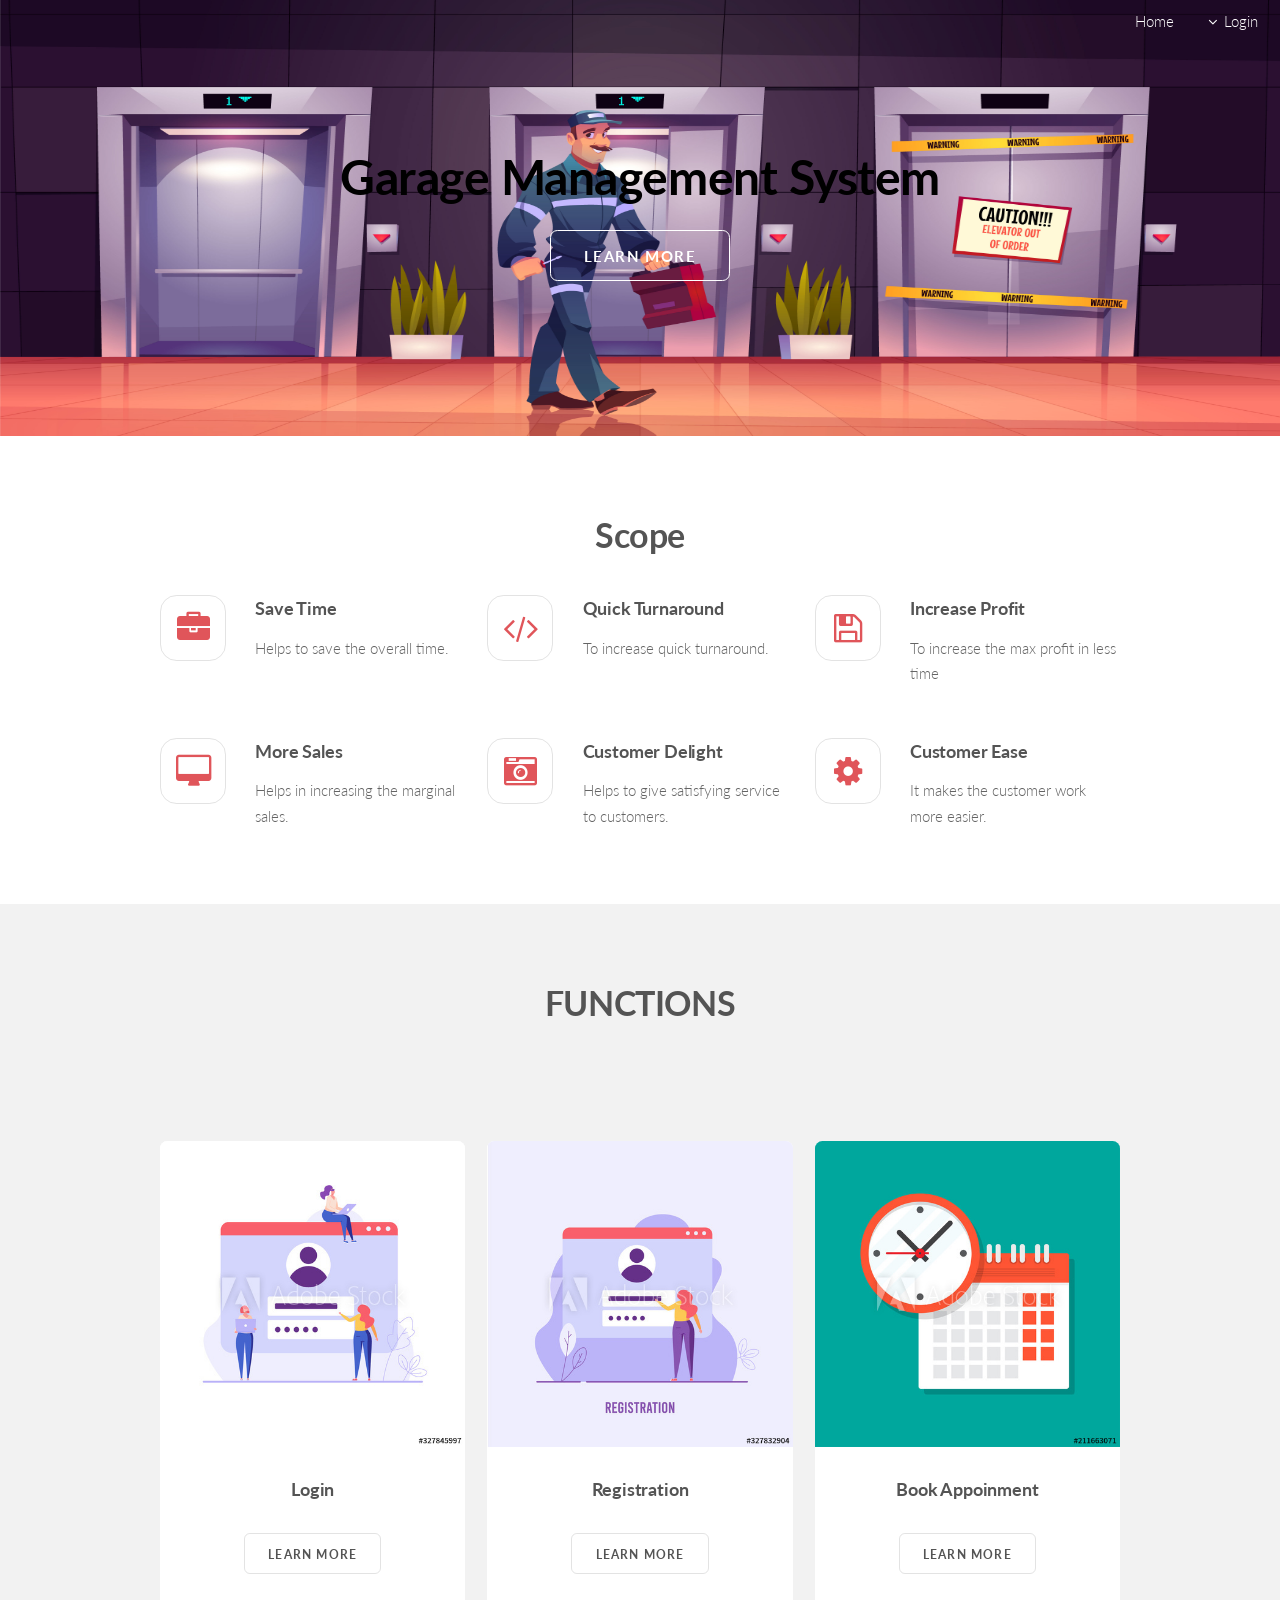
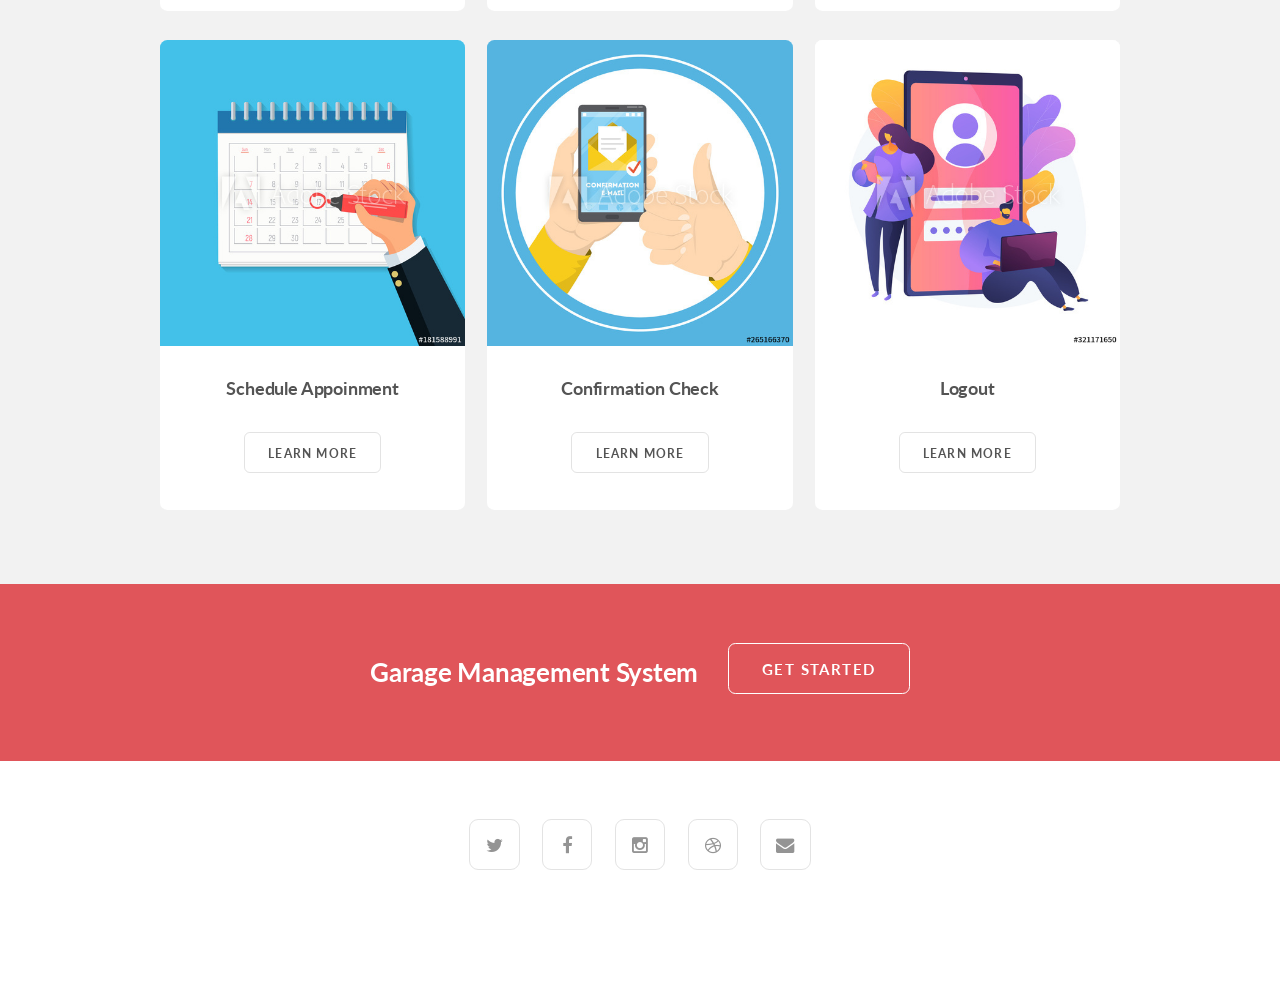
<file: index.html>
<!DOCTYPE HTML>

<html>
	<head>
		<title> </title>
		<meta http-equiv="content-type" content="text/html; charset=utf-8" />
		<meta name="description" content="" />
		<meta name="keywords" content="" />
		<!--[if lte IE 8]><script src="css/ie/html5shiv.js"></script><![endif]-->
		<script src="js/jquery.min.js"></script>
		<script src="js/jquery.dropotron.min.js"></script>
		<script src="js/jquery.scrollgress.min.js"></script>
		<script src="js/jquery.scrolly.min.js"></script>
		<script src="js/jquery.slidertron.min.js"></script>
		<script src="js/skel.min.js"></script>
		<script src="js/skel-layers.min.js"></script>
		<script src="js/init.js"></script>
		<noscript>
			<link rel="stylesheet" href="css/skel.css" />
			<link rel="stylesheet" href="css/style.css" />
			<link rel="stylesheet" href="css/style-xlarge.css" />
		</noscript>
		<!--[if lte IE 9]><link rel="stylesheet" href="css/ie/v9.css" /><![endif]-->
		<!--[if lte IE 8]><link rel="stylesheet" href="css/ie/v8.css" /><![endif]-->
	</head>
	<body class="landing">

		<!-- Header -->
			<header id="header" class="alt skel-layers-fixed">
				<!--<h1><a href="index.html">HTML5 Website <span>by Html5webtemplates.co.uk</span></a></h1>-->
				<nav id="nav">
					<ul>
						<li><a href="index.html">Home</a></li>
						<li>
							<a href="" class="icon fa-angle-down">Login</a>
							<ul>
								<li><a href="loginAd.html">Administrator</a></li>
								<li><a href="loginMe.html">Mechanic</a></li>
								<li><a href="loginCu.html">Customer</a></li>
								<!--<li>
									<a href="">Submenu</a>
									<ul>
										<li><a href="#">Option 1</a></li>
										<li><a href="#">Option 2</a></li>
										<li><a href="#">Option 3</a></li>
										<li><a href="#">Option 4</a></li>
									</ul>
								</li>-->
							</ul>
						</li>
<!--						<li><a href="elements.html">Elements</a></li>-->
					</ul>
				</nav>
			</header>

		<!-- Banner -->
			<section id="banner" style="background-image: url(images/3401.jpg); background-repeat: round; ">
				<div class="inner">
					<h2 style="color: black;">Garage Management System</h2>
					<!--<p>Sed lorem ipsum sed dolor nullam adipiscing</p>-->
					<ul class="actions">
						<li><a href="#one" class="button big scrolly">Learn More</a></li>
					</ul>
				</div>
			</section>

		<!-- One -->
			<!--<section id="one" class="wrapper style1">
				<div class="container">
					<header class="major">
						<h2>Facilities</h2>
						<p>Ipsum dolor tempus commodo turpis adipiscing adipiscing in tempor placerat<br />
						sed amet accumsan enim lorem sem turpis ut. Massa amet erat accumsan curae<br />
						blandit porttitor faucibus in nisl nisi volutpat massa mi non nascetur.</p>
					</header>
					<div class="slider">
						<span class="nav-previous"></span>
						<div class="viewer">
							<div class="reel">
								<div class="slide">
									<img src="images/slide01.jpg" alt="" />
								</div>
								<div class="slide">
									<img src="images/slide02.jpg" alt="" />
								</div>
								<div class="slide">
									<img src="images/slide03.jpg" alt="" />
								</div>
							</div>
						</div>
						<span class="nav-next"></span>
					</div>
				</div>
			</section>-->
			
		<!-- Two -->
			<section id="two" class="wrapper style2">
				<div class="container">
                    <header class="major">
						<h2>Scope</h2>
					</header>
					<div class="row uniform">
						<div class="4u 6u(2) 12u$(3)">
							<section class="feature fa-briefcase">
								<h3>Save Time</h3>
								<p>Helps to save the overall time.</p>
							</section>
						</div>
						<div class="4u 6u$(2) 12u$(3)">
							<section class="feature fa-code">
								<h3>Quick Turnaround</h3>
								<p>To increase quick turnaround.</p>
							</section>
						</div>
						<div class="4u$ 6u(2) 12u$(3)">
							<section class="feature fa-save">
								<h3>Increase Profit</h3>
								<p>To increase the max profit in less time</p>
							</section>
						</div>
						<div class="4u 6u$(2) 12u$(3)">
							<section class="feature fa-desktop">
								<h3>More Sales</h3>
								<p>Helps in increasing the marginal sales.</p>
							</section>
						</div>
						<div class="4u 6u(2) 12u$(3)">
							<section class="feature fa-camera-retro">
								<h3>Customer Delight</h3>
								<p>Helps to give satisfying service to customers.</p>
							</section>
						</div>
						<div class="4u$ 6u$(2) 12u$(3)">
							<section class="feature fa-cog">
								<h3>Customer Ease</h3>
								<p>It makes the customer work more easier.</p>
							</section>
						</div>
					</div>
				</div>
			</section>
			
		<!-- Three -->
			<section id="three" class="wrapper style1">
				<div class="container">
					<header class="major">
						<h2>FUNCTIONS</h2>
						<p><br />
						</p>
					</header>
					<div class="row">
						<div class="4u 6u(2) 12u$(3)">
							<article class="box post">
								<a href="#" class="image fit"><img src="images/login.jpg" alt="" /></a>
								<h3>Login</h3>
								<p></p>
								<ul class="actions">
									<li><a href="#" class="button">Learn More</a></li>
								</ul>
							</article>
						</div>
						<div class="4u 6u$(2) 12u$(3)">
							<article class="box post">
								<a href="#" class="image fit"><img src="images/registration1.jpg" alt="" /></a>
								<h3>Registration</h3>
								<p> </p>
								<ul class="actions">
									<li><a href="#" class="button">Learn More</a></li>
								</ul>
							</article>
						</div>
						<div class="4u$ 6u(2) 12u$(3)">
							<article class="box post">
								<a href="#" class="image fit"><img src="images/book%20appoinment.jpg" alt="" /></a>
								<h3>Book Appoinment</h3>
								<p></p>
								<ul class="actions">
									<li><a href="#" class="button">Learn More</a></li>
								</ul>
							</article>
						</div>
						<div class="4u 6u$(2) 12u$(3)">
							<article class="box post">
								<a href="#" class="image fit"><img src="images/schedule2.jpg" alt="" /></a>
								<h3>Schedule Appoinment</h3>
								<p></p>
								<ul class="actions">
									<li><a href="#" class="button">Learn More</a></li>
								</ul>
							</article>
						</div>
						<div class="4u 6u(2) 12u$(3)">
							<article class="box post">
								<a href="#" class="image fit"><img src="images/confirmation.jpg" alt="" /></a>
								<h3>Confirmation Check</h3>
								<p></p>
								<ul class="actions">
									<li><a href="#" class="button">Learn More</a></li>
								</ul>
							</article>
						</div>
						<div class="4u$ 6u$(2) 12u$(3)">
							<article class="box post">
								<a href="#" class="image fit"><img src="images/logout1.jpg" alt="" /></a>
								<h3>Logout</h3>
								<p></p>
								<ul class="actions">
									<li><a href="#" class="button">Learn More</a></li>
								</ul>
							</article>
						</div>
					</div>
				</div>
			</section>
			
		<!-- CTA -->
			<section id="cta" class="wrapper style3">
				<h2>Garage Management System</h2>
				<ul class="actions">
					<li><a href="#" class="button big">Get Started</a></li>
				</ul>
			</section>
			
		<!-- Footer -->
			<footer id="footer">
				<ul class="icons">
					<li><a href="#" class="icon fa-twitter"><span class="label">Twitter</span></a></li>
					<li><a href="#" class="icon fa-facebook"><span class="label">Facebook</span></a></li>
					<li><a href="#" class="icon fa-instagram"><span class="label">Instagram</span></a></li>
					<li><a href="#" class="icon fa-dribbble"><span class="label">Dribbble</span></a></li>
					<li><a href="#" class="icon fa-envelope"><span class="label">Envelope</span></a></li>
				</ul>
<!--
				<ul class="menu">
					<li><a href="#">FAQ</a></li>
					<li><a href="#">Terms of Use</a></li>
					<li><a href="#">Privacy</a></li>
					<li><a href="#">Contact</a></li>
				</ul>
-->
			</footer>

	</body>
</html>
</file>
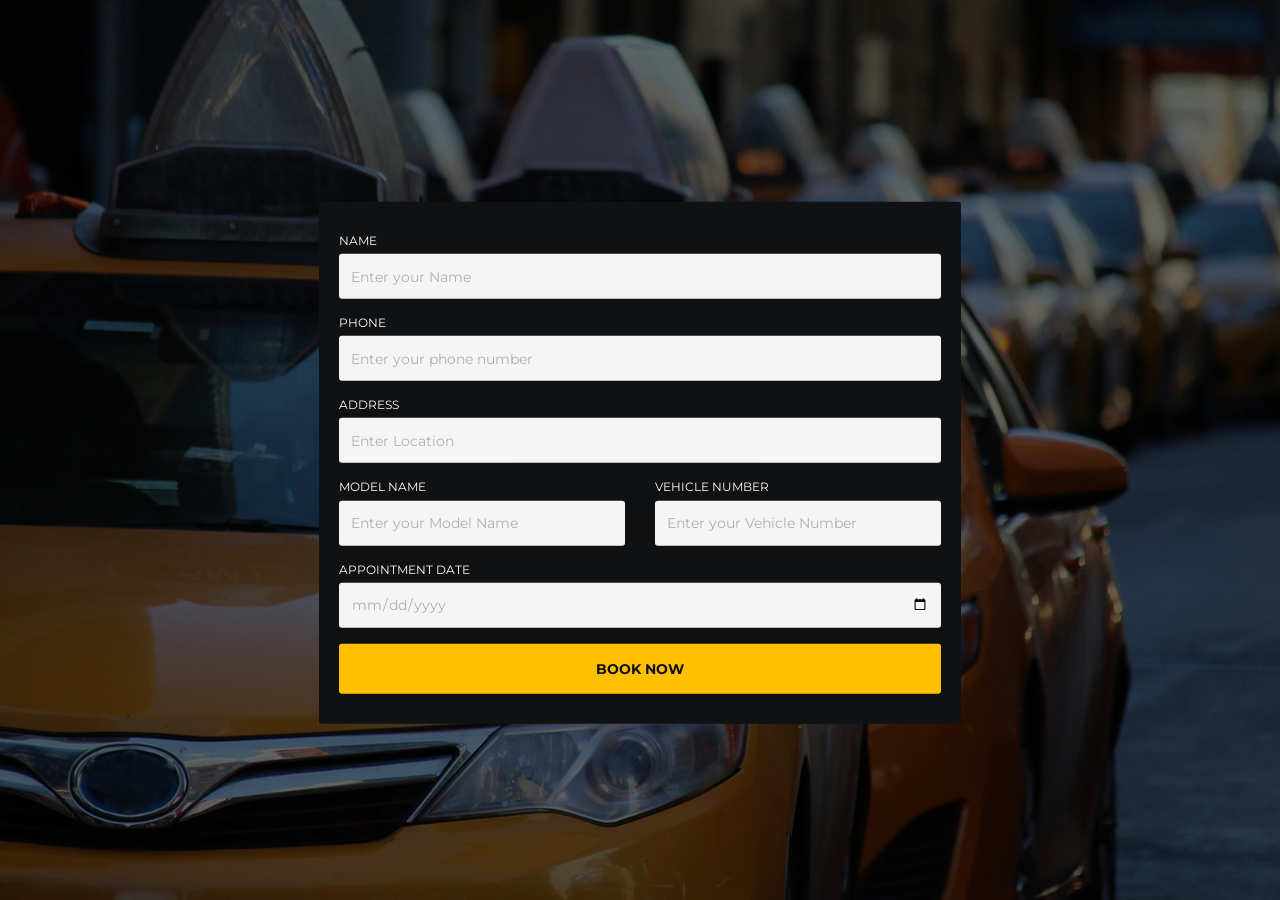
<file: form.html>
<!DOCTYPE html>
<html lang="en">

<head>
	<meta charset="utf-8">
	<meta http-equiv="X-UA-Compatible" content="IE=edge">
	<meta name="viewport" content="width=device-width, initial-scale=1">
	<!-- The above 3 meta tags *must* come first in the head; any other head content must come *after* these tags -->

	<title>Book An Appointment</title>

	<!-- Google font -->
	<link href="https://fonts.googleapis.com/css?family=Montserrat:400,700" rel="stylesheet">

	<!-- Bootstrap -->
	<link type="text/css" rel="stylesheet" href="css/bootstrap1.min.css" />

	<!-- Custom stlylesheet -->
	<link type="text/css" rel="stylesheet" href="css/style1.css" />

	<!-- HTML5 shim and Respond.js for IE8 support of HTML5 elements and media queries -->
	<!-- WARNING: Respond.js doesn't work if you view the page via file:// -->
	<!--[if lt IE 9]>
		  <script src="https://oss.maxcdn.com/html5shiv/3.7.3/html5shiv.min.js"></script>
		  <script src="https://oss.maxcdn.com/respond/1.4.2/respond.min.js"></script>
		<![endif]-->

</head>

<body>
	<div id="booking" class="section">
		<div class="section-center">
			<div class="container">
				<div class="row">
					<div class="booking-form">
						<div class="form-header">
<!--							<h1>Book a car</h1>-->
						</div>
						<form action="book.php" method="post">
                            <div class="form-group">
								<span class="form-label">Name</span>
                                <input class="form-control" type="text" placeholder="Enter your Name" name="name">
                            </div>
							<div class="form-group">
								<span class="form-label">Phone</span>
								<input class="form-control" type="tel" placeholder="Enter your phone number" name="phone">
							</div>
							<div class="form-group">
								<span class="form-label">Address</span>
								<input class="form-control" type="text" placeholder="Enter Location" name="address">
							</div>
                            <div class="row">
								<div class="col-sm-6">
									<div class="form-group">
										<span class="form-label">Model Name</span>
										<input class="form-control" type="text" placeholder="Enter your Model Name" name="model">
									</div>
								</div>
								<div class="col-sm-6">
									<div class="form-group">
										<span class="form-label">Vehicle Number</span>
										<input class="form-control" type="text" placeholder="Enter your Vehicle Number" name="vno">
									</div>
								</div>
							</div>
                            
                            <div class="form-group">
										<span class="form-label">Appointment Date</span>
										<input class="form-control" type="date" required name="date">
				            </div>
							<div class="row">
								<div class="col-sm-7">
									<div class="row">
<!--
										<div class="col-sm-4">
											<div class="form-group">
												<span class="form-label">Hour</span>
												<select class="form-control">
													<option>1</option>
													<option>2</option>
													<option>3</option>
													<option>4</option>
													<option>5</option>
													<option>6</option>
													<option>7</option>
													<option>8</option>
													<option>9</option>
													<option>10</option>
													<option>11</option>
													<option>12</option>
												</select>
												<span class="select-arrow"></span>
											</div>
										</div>
										<div class="col-sm-4">
											<div class="form-group">
												<span class="form-label">Min</span>
												<select class="form-control">
													<option>05</option>
													<option>10</option>
													<option>15</option>
													<option>20</option>
													<option>25</option>
													<option>30</option>
													<option>35</option>
													<option>40</option>
													<option>45</option>
													<option>50</option>
													<option>55</option>
												</select>
												<span class="select-arrow"></span>
											</div>
										</div>
-->
<!--
										<div class="col-sm-4">
											<div class="form-group">
												<span class="form-label">AM/PM</span>
												<select class="form-control">
													<option>AM</option>
													<option>PM</option>
												</select>
												<span class="select-arrow"></span>
											</div>
										</div>
-->
									</div>
								</div>
							</div>
							<div class="form-btn">
								<button class="submit-btn" type="submit">Book Now</button>
							</div>
						</form>
					</div>
				</div>
			</div>
		</div>
	</div>
</body><!-- This templates was made by Colorlib (https://colorlib.com) -->

</html>
</file>
<file: css/skel.css>
/* Resets (http://meyerweb.com/eric/tools/css/reset/ | v2.0 | 20110126 | License: none (public domain)) */

	html,body,div,span,applet,object,iframe,h1,h2,h3,h4,h5,h6,p,blockquote,pre,a,abbr,acronym,address,big,cite,code,del,dfn,em,img,ins,kbd,q,s,samp,small,strike,strong,sub,sup,tt,var,b,u,i,center,dl,dt,dd,ol,ul,li,fieldset,form,label,legend,table,caption,tbody,tfoot,thead,tr,th,td,article,aside,canvas,details,embed,figure,figcaption,footer,header,hgroup,menu,nav,output,ruby,section,summary,time,mark,audio,video{margin:0;padding:0;border:0;font-size:100%;font:inherit;vertical-align:baseline;}article,aside,details,figcaption,figure,footer,header,hgroup,menu,nav,section{display:block;}body{line-height:1;}ol,ul{list-style:none;}blockquote,q{quotes:none;}blockquote:before,blockquote:after,q:before,q:after{content:'';content:none;}table{border-collapse:collapse;border-spacing:0;}body{-webkit-text-size-adjust:none}

/* Box Model */

	*, *:before, *:after {
		-moz-box-sizing: border-box;
		-webkit-box-sizing: border-box;
		box-sizing: border-box;
	}

/* Container */

	body {
		/* min-width: (containers) */
		min-width: 1200px;
	}

	.container {
		margin-left: auto;
		margin-right: auto;
		
		/* width: (containers) */
		width: 1200px;
	}

	/* Modifiers */

		/* 125% */
			.container.\31 25\25 {
				width: 100%;
				
				/* max-width: (containers * 1.25) */
				max-width: 1500px;

				/* min-width: (containers) */
				min-width: 1200px;
			}

		/* 75% */
			.container.\37 5\25 {
				
				/* width: (containers * 0.75) */
				width: 900px;

			}

		/* 50% */
			.container.\35 0\25 {
				
				/* width: (containers * 0.50) */
				width: 600px;

			}

		/* 25% */
			.container.\32 5\25 {
				
				/* width: (containers * 0.25) */
				width: 300px;

			}

/* Grid */

	.row {
		border-bottom: solid 1px transparent;
	}
	
	.row > * {
		float: left;
	}
	
	.row:after, .row:before {
		content: '';
		display: block;
		clear: both;
		height: 0;
	}
	
	.row.uniform > * > :first-child {
		margin-top: 0;
	}
	
	.row.uniform > * > :last-child {
		margin-bottom: 0;
	}

	/* Gutters */

		/* Normal */
		
			.row > * {
				/* padding: (gutters.horizontal) 0 0 (gutters.vertical) */
				padding: 0 0 0 2em;
			}

			.row {
				/* margin: -(gutters.horizontal) 0 0 -(gutters.vertical) */
				margin: 0 0 0 -2em;
			}
			
			.row.uniform > * {
				/* padding: (gutters.vertical) 0 0 (gutters.vertical) */
				padding: 2em 0 0 2em;
			}

			.row.uniform {
				/* margin: -(gutters.vertical) 0 0 -(gutters.vertical) */
				margin: -2em 0 0 -2em;
			}
			
		/* 200% */
		
			.row.\32 00\25 > * {
				/* padding: (gutters.horizontal) 0 0 (gutters.vertical) */
				padding: 0 0 0 4em;
			}

			.row.\32 00\25 {
				/* margin: -(gutters.horizontal) 0 0 -(gutters.vertical) */
				margin: 0 0 0 -4em;
			}

			.row.uniform.\32 00\25 > * {
				/* padding: (gutters.vertical) 0 0 (gutters.vertical) */
				padding: 4em 0 0 4em;
			}

			.row.uniform.\32 00\25 {
				/* margin: -(gutters.vertical) 0 0 -(gutters.vertical) */
				margin: -4em 0 0 -4em;
			}

		/* 150% */
		
			.row.\31 50\25 > * {
				/* padding: (gutters.horizontal) 0 0 (gutters.vertical) */
				padding: 0 0 0 1.5em;
			}

			.row.\31 50\25 {
				/* margin: -(gutters.horizontal) 0 0 -(gutters.vertical) */
				margin: 0 0 0 -1.5em;
			}

			.row.uniform.\31 50\25 > * {
				/* padding: (gutters.vertical) 0 0 (gutters.vertical) */
				padding: 1.5em 0 0 1.5em;
			}

			.row.uniform.\31 50\25 {
				/* margin: -(gutters.vertical) 0 0 -(gutters.vertical) */
				margin: -1.5em 0 0 -1.5em;
			}

		/* 50% */
		
			.row.\35 0\25 > * {
				/* padding: (gutters.horizontal) 0 0 (gutters.vertical) */
				padding: 0 0 0 1em;
			}

			.row.\35 0\25 {
				/* margin: -(gutters.horizontal) 0 0 -(gutters.vertical) */
				margin: 0 0 0 -1em;
			}

			.row.uniform.\35 0\25 > * {
				/* padding: (gutters.vertical) 0 0 (gutters.vertical) */
				padding: 1em 0 0 1em;
			}

			.row.uniform.\35 0\25 {
				/* margin: -(gutters.vertical) 0 0 -(gutters.vertical) */
				margin: -1em 0 0 -1em;
			}

		/* 25% */
		
			.row.\32 5\25 > * {
				/* padding: (gutters.horizontal) 0 0 (gutters.vertical) */
				padding: 0 0 0 0.5em;
			}

			.row.\32 5\25 {
				/* margin: -(gutters.horizontal) 0 0 -(gutters.vertical) */
				margin: 0 0 0 -0.5em;
			}

			.row.uniform.\32 5\25 > * {
				/* padding: (gutters.vertical) 0 0 (gutters.vertical) */
				padding: 0.5em 0 0 0.5em;
			}

			.row.uniform.\32 5\25 {
				/* margin: -(gutters.vertical) 0 0 -(gutters.vertical) */
				margin: -0.5em 0 0 -0.5em;
			}

		/* 0% */
		
			.row.\30 \25 > * {
				/* padding: (gutters.horizontal) 0 0 (gutters.vertical) */
				padding: 0;
			}

			.row.\30 \25 {
				/* margin: -(gutters.horizontal) 0 0 -(gutters.vertical) */
				margin: 0;
			}

	/* Cells */

		.\31 2u, .\31 2u\24, .\31 2u\28 1\29, .\31 2u\24\28 1\29 { width: 100%; clear: none; }
		.\31 1u, .\31 1u\24, .\31 1u\28 1\29, .\31 1u\24\28 1\29 { width: 91.6666666667%; clear: none; }
		.\31 0u, .\31 0u\24, .\31 0u\28 1\29, .\31 0u\24\28 1\29 { width: 83.3333333333%; clear: none; }
		.\39 u, .\39 u\24, .\39 u\28 1\29, .\39 u\24\28 1\29 { width: 75%; clear: none; }
		.\38 u, .\38 u\24, .\38 u\28 1\29, .\38 u\24\28 1\29 { width: 66.6666666667%; clear: none; }
		.\37 u, .\37 u\24, .\37 u\28 1\29, .\37 u\24\28 1\29 { width: 58.3333333333%; clear: none; }
		.\36 u, .\36 u\24, .\36 u\28 1\29, .\36 u\24\28 1\29 { width: 50%; clear: none; }
		.\35 u, .\35 u\24, .\35 u\28 1\29, .\35 u\24\28 1\29 { width: 41.6666666667%; clear: none; }
		.\34 u, .\34 u\24, .\34 u\28 1\29, .\34 u\24\28 1\29 { width: 33.3333333333%; clear: none; }
		.\33 u, .\33 u\24, .\33 u\28 1\29, .\33 u\24\28 1\29 { width: 25%; clear: none; }
		.\32 u, .\32 u\24, .\32 u\28 1\29, .\32 u\24\28 1\29 { width: 16.6666666667%; clear: none; }
		.\31 u, .\31 u\24, .\31 u\28 1\29, .\31 u\24\28 1\29 { width: 8.3333333333%; clear: none; }

		.\31 2u\24 + *, .\31 2u\24\28 1\29 + *,
		.\31 1u\24 + *, .\31 1u\24\28 1\29 + *,
		.\31 0u\24 + *, .\31 0u\24\28 1\29 + *,
		.\39 u\24 + *, .\39 u\24\28 1\29 + *,
		.\38 u\24 + *, .\38 u\24\28 1\29 + *,
		.\37 u\24 + *, .\37 u\24\28 1\29 + *,
		.\36 u\24 + *, .\36 u\24\28 1\29 + *,
		.\35 u\24 + *, .\35 u\24\28 1\29 + *,
		.\34 u\24 + *, .\34 u\24\28 1\29 + *,
		.\33 u\24 + *, .\33 u\24\28 1\29 + *,
		.\32 u\24 + *, .\32 u\24\28 1\29 + *,
		.\31 u\24  + *,  .\31 u\24\28 1\29 + * {
			clear: left;
		}
			
		.\-11u { margin-left: 91.6666666667% }
		.\-10u { margin-left: 83.3333333333% }
		.\-9u { margin-left: 75% }
		.\-8u { margin-left: 66.6666666667% }
		.\-7u { margin-left: 58.3333333333% }
		.\-6u { margin-left: 50% }
		.\-5u { margin-left: 41.6666666667% }
		.\-4u { margin-left: 33.3333333333% }
		.\-3u { margin-left: 25% }
		.\-2u { margin-left: 16.6666666667% }
		.\-1u { margin-left: 8.3333333333% }
</file>
<file: css/style-xlarge.css>
/*
	Drift by Pixelarity
	pixelarity.com @pixelarity
	License: pixelarity.com/license
*/

/* Basic */

	body, input, select, textarea {
		font-size: 12pt;
	}

/* Banner */

	#banner {
		padding: 12em 0;
	}
</file>
<file: css/ie/v9.css>
/*
	Drift by Pixelarity
	pixelarity.com @pixelarity
	License: pixelarity.com/license
*/

/* Banner */

	#banner:after {
		display: none;
	}
</file>
<file: css/ie/v8.css>
/*
	Drift by Pixelarity
	pixelarity.com @pixelarity
	License: pixelarity.com/license
*/

/* Border Fix */

	.image,
	.image > img,
	.box,
	.slider .viewer,
	.slider .nav-next,
	.slider .nav-previous,
	#main > .container {
		-ms-behavior: url("css/ie/PIE.htc");
	}

	code,
	table td,
	ul.icons li .icon,
	.feature:before,
	input[type="submit"],
	input[type="reset"],
	input[type="button"],
	.button,
	input[type="text"],
	input[type="password"],
	input[type="email"],
	select,
	textarea {
		border: solid 1px #ccc;
	}

/* Box */

	.box {
		position: relative;
	}

		.box.post .image:first-child {
			margin: 0 0 2em;
			width: 100%;
		}

/* Header */

	#header {
		border-bottom: solid 1px #ccc;
	}

		#header.alt {
			border-bottom: 0;
		}

	.dropotron {
		border: solid 1px #ccc;
	}

		.dropotron.level-0 {
			margin-top: -4px;
			border-top: 0;
		}

			.dropotron.level-0:before {
				display: none;
			}

/* Banner */

	#banner {
		background-image: url("../../images/banner.jpg");
		background-repeat: no-repeat;
		background-size: cover;
		-ms-behavior: url("css/ie/backgroundsize.min.htc");
	}
</file>
<file: css/style1.css>
.section {
	position: relative;
	height: 100vh;
}

.section .section-center {
	position: absolute;
	top: 50%;
	left: 0;
	right: 0;
	-webkit-transform: translateY(-50%);
	transform: translateY(-50%);
}

#booking {
	font-family: 'Montserrat', sans-serif;
	background-image: url('../img/background.jpg');
	background-size: cover;
	background-position: center;
}

#booking::before {
	content: '';
	position: absolute;
	left: 0;
	right: 0;
	bottom: 0;
	top: 0;
	background: rgba(0, 0, 0, 0.6);
}

.booking-form {
	max-width: 642px;
	width: 100%;
	margin: auto;
}

.booking-form .form-header {
	text-align: center;
	margin-bottom: 25px;
}

.booking-form .form-header h1 {
	font-size: 58px;
	text-transform: uppercase;
	font-weight: 700;
	color: #ffc001;
	margin: 0px;
}

.booking-form>form {
	background-color: #101113;
	padding: 30px 20px;
	border-radius: 3px;
}

.booking-form .form-group {
	position: relative;
	margin-bottom: 15px;
}

.booking-form .form-control {
	background-color: #f5f5f5;
	border: none;
	height: 45px;
	border-radius: 3px;
	-webkit-box-shadow: none;
	box-shadow: none;
	font-weight: 400;
	color: #101113;
}

.booking-form .form-control::-webkit-input-placeholder {
	color: rgba(16, 17, 19, 0.3);
}

.booking-form .form-control:-ms-input-placeholder {
	color: rgba(16, 17, 19, 0.3);
}

.booking-form .form-control::placeholder {
	color: rgba(16, 17, 19, 0.3);
}

.booking-form input[type="date"].form-control:invalid {
	color: rgba(16, 17, 19, 0.3);
}

.booking-form select.form-control {
	-webkit-appearance: none;
	-moz-appearance: none;
	appearance: none;
}

.booking-form select.form-control+.select-arrow {
	position: absolute;
	right: 0px;
	bottom: 6px;
	width: 32px;
	line-height: 32px;
	height: 32px;
	text-align: center;
	pointer-events: none;
	color: #101113;
	font-size: 14px;
}

.booking-form select.form-control+.select-arrow:after {
	content: '\279C';
	display: block;
	-webkit-transform: rotate(90deg);
	transform: rotate(90deg);
}

.booking-form .form-label {
	color: #fff;
	font-size: 12px;
	font-weight: 400;
	margin-bottom: 5px;
	display: block;
	text-transform: uppercase;
}

.booking-form .submit-btn {
	color: #101113;
	background-color: #ffc001;
	font-weight: 700;
	height: 50px;
	border: none;
	width: 100%;
	display: block;
	border-radius: 3px;
	text-transform: uppercase;
}
</file>
<file: css/style.css>
@import url(font-awesome.min.css);
@import url("http://fonts.googleapis.com/css?family=Lato:300,700");

/*
	Drift by Pixelarity
	pixelarity.com @pixelarity
	License: pixelarity.com/license
*/

/* Basic */

	body {
		background: #fff;
	}

		body.is-loading * {
			-moz-animation: none !important;
			-webkit-animation: none !important;
			-o-animation: none !important;
			-ms-animation: none !important;
			animation: none !important;
			-moz-transition: none !important;
			-webkit-transition: none !important;
			-o-transition: none !important;
			-ms-transition: none !important;
			transition: none !important;
		}

	body, input, select, textarea {
		color: #646464;
		font-family: "Lato", Helvetica, sans-serif;
		font-size: 15pt;
		font-weight: 300;
		line-height: 1.75em;
	}

	a {
		-moz-transition: color 0.2s ease-in-out, border-color 0.2s ease-in-out;
		-webkit-transition: color 0.2s ease-in-out, border-color 0.2s ease-in-out;
		-o-transition: color 0.2s ease-in-out, border-color 0.2s ease-in-out;
		-ms-transition: color 0.2s ease-in-out, border-color 0.2s ease-in-out;
		transition: color 0.2s ease-in-out, border-color 0.2s ease-in-out;
		color: #e0555a;
		text-decoration: none;
		border-bottom: dotted 1px;
	}

		a:hover {
			text-decoration: none;
			color: #e0555a !important;
			border-bottom-color: transparent;
		}

	strong, b {
		color: #545454;
		font-weight: 700;
	}

	em, i {
		font-style: italic;
	}

	p {
		margin: 0 0 2em 0;
	}

	h1, h2, h3, h4, h5, h6 {
		color: #545454;
		font-weight: 700;
		line-height: 1em;
		margin: 0 0 1em 0;
		letter-spacing: -0.01em;
	}

		h1 a, h2 a, h3 a, h4 a, h5 a, h6 a {
			color: inherit;
			text-decoration: none;
		}

	h2 {
		font-size: 1.75em;
		line-height: 1.5em;
	}

	h3 {
		font-size: 1.25em;
		line-height: 1.5em;
	}

	h4 {
		font-size: 1.1em;
		line-height: 1.5em;
	}

	h5 {
		font-size: 0.9em;
		line-height: 1.5em;
	}

	h6 {
		font-size: 0.7em;
		line-height: 1.5em;
	}

	sub {
		font-size: 0.8em;
		position: relative;
		top: 0.5em;
	}

	sup {
		font-size: 0.8em;
		position: relative;
		top: -0.5em;
	}

	hr {
		border: 0;
		border-bottom: solid 1px rgba(144, 144, 144, 0.25);
		margin: 2em 0;
	}

		hr.major {
			margin: 3em 0;
		}

	blockquote {
		border-left: solid 4px rgba(144, 144, 144, 0.25);
		font-style: italic;
		margin: 0 0 2em 0;
		padding: 0.5em 0 0.5em 2em;
	}

	code {
		background: rgba(144, 144, 144, 0.075);
		border-radius: 0.5em;
		border: solid 1px rgba(144, 144, 144, 0.25);
		font-family: "Courier New", monospace;
		font-size: 0.9em;
		margin: 0 0.25em;
		padding: 0.25em 0.65em;
	}

	pre {
		-webkit-overflow-scrolling: touch;
		font-family: "Courier New", monospace;
		font-size: 0.9em;
		margin: 0 0 2em 0;
	}

		pre code {
			display: block;
			line-height: 1.75em;
			padding: 1em 1.5em;
			overflow-x: auto;
		}

	.align-left {
		text-align: left;
	}

	.align-center {
		text-align: center;
	}

	.align-right {
		text-align: right;
	}

/* Section/Article */

	section.special, article.special {
		text-align: center;
	}

	header p {
		color: #949494;
		position: relative;
		margin: 0 0 1.5em 0;
	}

	header h2 + p {
		font-size: 1.25em;
		margin-top: -1em;
		line-height: 1.75em;
	}

	header h3 + p {
		font-size: 1.1em;
		margin-top: -0.85em;
		line-height: 1.5em;
	}

	header h4 + p,
	header h5 + p,
	header h6 + p {
		font-size: 0.9em;
		margin-top: -0.75em;
		line-height: 1.5em;
	}

	header.major {
		text-align: center;
	}

		header.major h2 {
			font-size: 2.35em;
		}

		header.major p {
			margin: -1em 0 3.5em 0;
		}

/* Form */

	form {
		margin: 0 0 2em 0;
	}

	label {
		color: #545454;
		display: block;
		font-size: 0.9em;
		font-weight: 700;
		margin: 0 0 1em 0;
	}

	input[type="text"],
	input[type="password"],
	input[type="email"],
	select,
	textarea {
		-moz-appearance: none;
		-webkit-appearance: none;
		-o-appearance: none;
		-ms-appearance: none;
		appearance: none;
		background: rgba(144, 144, 144, 0.075);
		border-radius: 0.5em;
		border: none;
		border: solid 1px rgba(144, 144, 144, 0.25);
		color: inherit;
		display: block;
		outline: 0;
		padding: 0 1em;
		text-decoration: none;
		width: 100%;
	}

		input[type="text"]:invalid,
		input[type="password"]:invalid,
		input[type="email"]:invalid,
		select:invalid,
		textarea:invalid {
			box-shadow: none;
		}

		input[type="text"]:focus,
		input[type="password"]:focus,
		input[type="email"]:focus,
		select:focus,
		textarea:focus {
			border-color: #e0555a;
			box-shadow: 0 0 0 1px #e0555a;
		}

	.select-wrapper {
		text-decoration: none;
		display: block;
		position: relative;
	}

		.select-wrapper:before {
			-moz-osx-font-smoothing: grayscale;
			-webkit-font-smoothing: antialiased;
			font-family: FontAwesome;
			font-style: normal;
			font-weight: normal;
			text-transform: none !important;
		}

		.select-wrapper:before {
			content: '\f078';
			color: rgba(144, 144, 144, 0.25);
			display: block;
			height: 2.75em;
			line-height: 2.75em;
			pointer-events: none;
			position: absolute;
			right: 0;
			text-align: center;
			top: 0;
			width: 2.75em;
		}

		.select-wrapper select::-ms-expand {
			display: none;
		}

	input[type="text"],
	input[type="password"],
	input[type="email"],
	select {
		height: 2.75em;
	}

	textarea {
		padding: 0.75em 1em;
	}

	input[type="checkbox"],
	input[type="radio"] {
		-moz-appearance: none;
		-webkit-appearance: none;
		-o-appearance: none;
		-ms-appearance: none;
		appearance: none;
		display: block;
		float: left;
		margin-right: -2em;
		opacity: 0;
		width: 1em;
		z-index: -1;
	}

		input[type="checkbox"] + label,
		input[type="radio"] + label {
			text-decoration: none;
			color: #646464;
			cursor: pointer;
			display: inline-block;
			font-size: 1em;
			font-weight: 300;
			padding-left: 2.4em;
			padding-right: 0.75em;
			position: relative;
		}

			input[type="checkbox"] + label:before,
			input[type="radio"] + label:before {
				-moz-osx-font-smoothing: grayscale;
				-webkit-font-smoothing: antialiased;
				font-family: FontAwesome;
				font-style: normal;
				font-weight: normal;
				text-transform: none !important;
			}

			input[type="checkbox"] + label:before,
			input[type="radio"] + label:before {
				background: rgba(144, 144, 144, 0.075);
				border-radius: 0.5em;
				border: solid 1px rgba(144, 144, 144, 0.25);
				content: '';
				display: inline-block;
				height: 1.65em;
				left: 0;
				line-height: 1.58125em;
				position: absolute;
				text-align: center;
				top: 0;
				width: 1.65em;
			}

		input[type="checkbox"]:checked + label:before,
		input[type="radio"]:checked + label:before {
			background: #494d53;
			border-color: #494d53;
			color: #ffffff;
			content: '\f00c';
		}

		input[type="checkbox"]:focus + label:before,
		input[type="radio"]:focus + label:before {
			border-color: #e0555a;
			box-shadow: 0 0 0 1px #e0555a;
		}

	input[type="checkbox"] + label:before {
		border-radius: 0.5em;
	}

	input[type="radio"] + label:before {
		border-radius: 100%;
	}

	::-webkit-input-placeholder {
		color: #949494 !important;
		opacity: 1.0;
	}

	:-moz-placeholder {
		color: #949494 !important;
		opacity: 1.0;
	}

	::-moz-placeholder {
		color: #949494 !important;
		opacity: 1.0;
	}

	:-ms-input-placeholder {
		color: #949494 !important;
		opacity: 1.0;
	}

	.formerize-placeholder {
		color: #949494 !important;
		opacity: 1.0;
	}

/* Box */

	.box {
		border-radius: 0.5em;
		border: solid 1px rgba(144, 144, 144, 0.25);
		margin-bottom: 2em;
		padding: 2em;
	}

		.box > :last-child,
		.box > :last-child > :last-child,
		.box > :last-child > :last-child > :last-child {
			margin-bottom: 0;
		}

		.box.alt {
			border: 0;
			border-radius: 0;
			padding: 0;
		}

		.box.post {
			margin-left: auto;
			margin-right: auto;
			text-align: center;
		}

			.box.post .image:first-child {
				border-bottom-left-radius: 0;
				border-bottom-right-radius: 0;
				margin: -2em 0 2em -2em;
				width: calc(100% + 4em);
			}

				.box.post .image:first-child img {
					border-bottom-left-radius: 0;
					border-bottom-right-radius: 0;
				}

/* Icon */

	.icon {
		text-decoration: none;
		border-bottom: none;
		position: relative;
	}

		.icon:before {
			-moz-osx-font-smoothing: grayscale;
			-webkit-font-smoothing: antialiased;
			font-family: FontAwesome;
			font-style: normal;
			font-weight: normal;
			text-transform: none !important;
		}

		.icon > .label {
			display: none;
		}

/* Image */

	.image {
		border-radius: 0.5em;
		border: 0;
		display: inline-block;
		position: relative;
	}

		.image img {
			position: relative;
			border-radius: 0.5em;
			display: block;
		}

		.image.left {
			float: left;
			padding: 0 1.5em 1em 0;
			top: 0.25em;
		}

		.image.right {
			float: right;
			padding: 0 0 1em 1.5em;
			top: 0.25em;
		}

		.image.left, .image.right {
			max-width: 40%;
		}

			.image.left img, .image.right img {
				width: 100%;
			}

		.image.fit {
			display: block;
			margin: 0 0 2em 0;
			width: 100%;
		}

			.image.fit img {
				display: block;
				width: 100%;
			}

/* List */

	ol {
		list-style: decimal;
		margin: 0 0 2em 0;
		padding-left: 1.25em;
	}

		ol li {
			padding-left: 0.25em;
		}

	ul {
		list-style: disc;
		margin: 0 0 2em 0;
		padding-left: 1em;
	}

		ul li {
			padding-left: 0.5em;
		}

		ul.alt {
			list-style: none;
			padding-left: 0;
		}

			ul.alt li {
				border-top: solid 1px rgba(144, 144, 144, 0.25);
				padding: 0.5em 0;
			}

				ul.alt li:first-child {
					border-top: 0;
					padding-top: 0;
				}

		ul.icons {
			cursor: default;
			list-style: none;
			padding-left: 0;
		}

			ul.icons li {
				display: inline-block;
				padding: 0 1.25em 0 0;
			}

				ul.icons li:last-child {
					padding-right: 0 !important;
				}

				ul.icons li .icon {
					border-radius: 0.5em;
					border: solid 1px rgba(144, 144, 144, 0.25);
					color: #949494 !important;
					display: inline-block;
					font-size: 1.25em;
					height: 2.75em;
					line-height: 2.75em;
					text-align: center;
					width: 2.75em;
				}

				ul.icons li a.icon {
					-moz-transition: background-color 0.2s ease-in-out, color 0.2s ease-in-out;
					-webkit-transition: background-color 0.2s ease-in-out, color 0.2s ease-in-out;
					-o-transition: background-color 0.2s ease-in-out, color 0.2s ease-in-out;
					-ms-transition: background-color 0.2s ease-in-out, color 0.2s ease-in-out;
					transition: background-color 0.2s ease-in-out, color 0.2s ease-in-out;
				}

					ul.icons li a.icon:hover {
						background-color: rgba(144, 144, 144, 0.075);
					}

					ul.icons li a.icon:active {
						background-color: rgba(144, 144, 144, 0.2);
					}

		ul.actions {
			cursor: default;
			list-style: none;
			padding-left: 0;
		}

			ul.actions li {
				display: inline-block;
				padding: 0 1em 0 0;
				vertical-align: middle;
			}

				ul.actions li:last-child {
					padding-right: 0;
				}

			ul.actions.small li {
				padding: 0 0.5em 0 0;
			}

			ul.actions.vertical li {
				display: block;
				padding: 1em 0 0 0;
			}

				ul.actions.vertical li:first-child {
					padding-top: 0;
				}

				ul.actions.vertical li > * {
					margin-bottom: 0;
				}

			ul.actions.vertical.small li {
				padding: 0.5em 0 0 0;
			}

				ul.actions.vertical.small li:first-child {
					padding-top: 0;
				}

			ul.actions.fit {
				display: table;
				margin-left: -1em;
				padding: 0;
				table-layout: fixed;
				width: calc(100% + 1em);
			}

				ul.actions.fit li {
					display: table-cell;
					padding: 0 0 0 1em;
				}

					ul.actions.fit li > * {
						margin-bottom: 0;
					}

				ul.actions.fit.small {
					margin-left: -0.5em;
					width: calc(100% + 0.5em);
				}

					ul.actions.fit.small li {
						padding: 0 0 0 0.5em;
					}

		ul.menu {
			line-height: 1em;
			list-style: none;
			padding: 0;
		}

			ul.menu li {
				border-left: solid 1px rgba(144, 144, 144, 0.25);
				display: inline-block;
				margin-left: 1em;
				padding-left: 1em;
			}

				ul.menu li:first-child {
					border-left: 0;
					margin-left: 0;
					padding-left: 0;
				}

	dl {
		margin: 0 0 2em 0;
	}

/* Table */

	.table-wrapper {
		-webkit-overflow-scrolling: touch;
		overflow-x: auto;
	}

	table {
		margin: 0 0 2em 0;
		width: 100%;
	}

		table tbody tr {
			border: solid 1px rgba(144, 144, 144, 0.25);
			border-left: 0;
			border-right: 0;
		}

			table tbody tr:nth-child(2n + 1) {
				background-color: rgba(144, 144, 144, 0.075);
			}

		table td {
			padding: 0.75em 0.75em;
		}

		table th {
			color: #545454;
			font-size: 0.9em;
			font-weight: 700;
			padding: 0 0.75em 0.75em 0.75em;
			text-align: left;
		}

		table thead {
			border-bottom: solid 2px rgba(144, 144, 144, 0.25);
		}

		table tfoot {
			border-top: solid 2px rgba(144, 144, 144, 0.25);
		}

		table.alt {
			border-collapse: separate;
		}

			table.alt tbody tr td {
				border: solid 1px rgba(144, 144, 144, 0.25);
				border-left-width: 0;
				border-top-width: 0;
			}

				table.alt tbody tr td:first-child {
					border-left-width: 1px;
				}

			table.alt tbody tr:first-child td {
				border-top-width: 1px;
			}

			table.alt thead {
				border-bottom: 0;
			}

			table.alt tfoot {
				border-top: 0;
			}

/* Button */

	input[type="submit"],
	input[type="reset"],
	input[type="button"],
	.button {
		-moz-appearance: none;
		-webkit-appearance: none;
		-o-appearance: none;
		-ms-appearance: none;
		appearance: none;
		-moz-transition: background-color 0.2s ease-in-out, color 0.2s ease-in-out;
		-webkit-transition: background-color 0.2s ease-in-out, color 0.2s ease-in-out;
		-o-transition: background-color 0.2s ease-in-out, color 0.2s ease-in-out;
		-ms-transition: background-color 0.2s ease-in-out, color 0.2s ease-in-out;
		transition: background-color 0.2s ease-in-out, color 0.2s ease-in-out;
		background-color: transparent;
		border-radius: 0.5em;
		border: solid 1px rgba(144, 144, 144, 0.25) !important;
		color: #545454 !important;
		cursor: pointer;
		display: inline-block;
		font-size: 0.8em;
		font-weight: 700;
		height: 3.5em;
		letter-spacing: 0.1em;
		line-height: 3.5em;
		overflow: hidden;
		padding: 0 2em;
		text-align: center;
		text-decoration: none;
		text-overflow: ellipsis;
		text-transform: uppercase;
		white-space: nowrap;
	}

		input[type="submit"]:hover,
		input[type="reset"]:hover,
		input[type="button"]:hover,
		.button:hover {
			background-color: rgba(144, 144, 144, 0.075);
			color: #545454 !important;
		}

		input[type="submit"]:active,
		input[type="reset"]:active,
		input[type="button"]:active,
		.button:active {
			background-color: rgba(144, 144, 144, 0.2);
		}

		input[type="submit"].icon,
		input[type="reset"].icon,
		input[type="button"].icon,
		.button.icon {
			padding-left: 1.35em;
		}

			input[type="submit"].icon:before,
			input[type="reset"].icon:before,
			input[type="button"].icon:before,
			.button.icon:before {
				margin-right: 0.5em;
			}

		input[type="submit"].fit,
		input[type="reset"].fit,
		input[type="button"].fit,
		.button.fit {
			display: block;
			margin: 0 0 1em 0;
			width: 100%;
		}

		input[type="submit"].small,
		input[type="reset"].small,
		input[type="button"].small,
		.button.small {
			font-size: 0.8em;
		}

		input[type="submit"].big,
		input[type="reset"].big,
		input[type="button"].big,
		.button.big {
			font-size: 1em;
			height: 3.5em;
			line-height: 3.5em;
			padding: 0 2.25em;
		}

		input[type="submit"].special,
		input[type="reset"].special,
		input[type="button"].special,
		.button.special {
			background-color: #e0555a;
			color: #ffffff !important;
		}

			input[type="submit"].special:hover,
			input[type="reset"].special:hover,
			input[type="button"].special:hover,
			.button.special:hover {
				background-color: #E46B6F;
			}

			input[type="submit"].special:active,
			input[type="reset"].special:active,
			input[type="button"].special:active,
			.button.special:active {
				background-color: #DC3F45;
			}

		input[type="submit"].disabled, input[type="submit"]:disabled,
		input[type="reset"].disabled,
		input[type="reset"]:disabled,
		input[type="button"].disabled,
		input[type="button"]:disabled,
		.button.disabled,
		.button:disabled {
			background-color: #646464 !important;
			box-shadow: inset 0 -0.15em 0 0 rgba(0, 0, 0, 0.15);
			color: #fff !important;
			cursor: default;
			opacity: 0.25;
		}

/* Feature */

	.feature {
		text-decoration: none;
		padding-left: 6.5em;
		position: relative;
		text-align: left;
	}

		.feature:before {
			-moz-osx-font-smoothing: grayscale;
			-webkit-font-smoothing: antialiased;
			font-family: FontAwesome;
			font-style: normal;
			font-weight: normal;
			text-transform: none !important;
		}

		.feature:before {
			border-radius: 0.5em;
			border: solid 1px rgba(144, 144, 144, 0.25);
			color: #e0555a;
			display: inline-block;
			font-size: 2.25em;
			height: 2em;
			left: 0;
			line-height: 2em;
			position: absolute;
			text-align: center;
			top: 0;
			width: 2em;
		}

		.feature h3 {
			margin: 0 0 0.7em 0;
		}

/* Slider */

	.slider {
		position: relative;
	}

		.slider .viewer {
			position: relative;
			border-radius: 0.5em;
			border: solid 1.5em #fff;
			height: 20em;
			margin: 0 auto;
			overflow: hidden;
			width: 80%;
		}

		.slider .slide img {
			border-radius: 0.375em;
			display: block;
			width: 100%;
		}

		.slider .nav-next,
		.slider .nav-previous {
			text-decoration: none;
			background: #fff;
			border-radius: 100%;
			color: #ddd;
			cursor: pointer;
			display: block;
			font-size: 3em;
			height: 1.25em;
			line-height: 1.15em;
			margin-top: -0.5em;
			position: absolute;
			text-align: center;
			top: 50%;
			width: 1.25em;
		}

			.slider .nav-next:before,
			.slider .nav-previous:before {
				-moz-osx-font-smoothing: grayscale;
				-webkit-font-smoothing: antialiased;
				font-family: FontAwesome;
				font-style: normal;
				font-weight: normal;
				text-transform: none !important;
			}

			.slider .nav-next:before,
			.slider .nav-previous:before {
				position: relative;
			}

		.slider .nav-next {
			right: 0;
		}

			.slider .nav-next:before {
				content: '\f105';
				right: -0.05em;
			}

		.slider .nav-previous {
			left: 0;
		}

			.slider .nav-previous:before {
				content: '\f104';
				left: -0.05em;
			}

/* Wrapper */

	.wrapper {
		padding: 5em 0 3em 0;
	}

		.wrapper.style1 {
			background: #f2f2f2;
		}

			.wrapper.style1 .box {
				background: #ffffff;
				border: 0;
			}

		.wrapper.style2 {
			background: #ffffff;
		}

		.wrapper.style3 {
			background: #e0555a;
			color: #d1f2f5;
		}

			.wrapper.style3 h1, .wrapper.style3 h2, .wrapper.style3 h3, .wrapper.style3 h4, .wrapper.style3 h5, .wrapper.style3 h6 {
				color: #ffffff;
			}

			.wrapper.style3 header p {
				color: #b5ebef;
			}

			.wrapper.style3 .button {
				border-color: white !important;
				color: #ffffff !important;
			}

				.wrapper.style3 .button:hover {
					background-color: rgba(255, 255, 255, 0.075);
				}

				.wrapper.style3 .button:active {
					background-color: rgba(255, 255, 255, 0.2);
				}

/* Header */

	#skel-layers-wrapper {
		padding-top: 3em;
	}

	body.landing #skel-layers-wrapper {
		padding-top: 0;
	}
	@-moz-keyframes reveal-header { 0% { top: -5em; } 100% { top: 0; } }
	@-webkit-keyframes reveal-header { 0% { top: -5em; } 100% { top: 0; } }
	@-o-keyframes reveal-header { 0% { top: -5em; } 100% { top: 0; } }
	@-ms-keyframes reveal-header { 0% { top: -5em; } 100% { top: 0; } }
	@keyframes reveal-header { 0% { top: -5em; } 100% { top: 0; } }

	#header {
		background-color: #fff;
		box-shadow: 0 1px 2px 0 rgba(0, 0, 0, 0.05);
		color: inherit;
		cursor: default;
		height: 3em;
		left: 0;
		line-height: 3em;
		position: fixed;
		top: 0;
		width: 100%;
		z-index: 10000;
	}

		#header.reveal {
			-moz-animation: reveal-header 0.5s;
			-webkit-animation: reveal-header 0.5s;
			-o-animation: reveal-header 0.5s;
			-ms-animation: reveal-header 0.5s;
			animation: reveal-header 0.5s;
		}

		#header.alt {
			-moz-animation: none;
			-webkit-animation: none;
			-o-animation: none;
			-ms-animation: none;
			animation: none;
			background-color: transparent;
			box-shadow: none;
			color: #fff;
		}

		#header h1 {
			color: inherit;
			font-size: 1em;
			height: inherit;
			left: 1.25em;
			line-height: inherit;
			margin: 0;
			padding: 0;
			position: absolute;
			top: 0;
		}

			#header h1 span {
				font-weight: 300;
			}

			#header h1 a {
				border: 0;
			}

		#header nav {
			height: inherit;
			line-height: inherit;
			position: absolute;
			right: 1.5em;
			top: 0;
			vertical-align: middle;
		}

			#header nav > ul {
				list-style: none;
				margin: 0;
				padding-left: 0;
			}

				#header nav > ul > li {
					border-radius: 0.5em;
					display: inline-block;
					margin-left: 2em;
					padding-left: 0;
				}

					#header nav > ul > li a {
						border: 0;
						color: inherit;
						display: inline-block;
						text-decoration: none;
					}

						#header nav > ul > li a.icon:before {
							margin-right: 0.5em;
						}

					#header nav > ul > li:first-child {
						margin-left: 0;
					}

					#header nav > ul > li .button {
						height: 2.25em;
						line-height: 2.25em;
						margin-bottom: 0;
						padding: 0 1em;
						position: relative;
						top: -0.075em;
						vertical-align: middle;
					}

					#header nav > ul > li > ul {
						display: none;
					}

		#header .container {
			position: relative;
		}

			#header .container h1 {
				left: 0;
			}

			#header .container nav {
				right: 0;
			}

	.dropotron {
		background: #fff;
		border-radius: 0.5em;
		box-shadow: 0 0 3px 1px rgba(0, 0, 0, 0.05);
		list-style: none;
		margin-top: -0.75em;
		min-width: 10em;
		padding: 0.75em 0;
	}

		.dropotron li {
			padding: 0;
		}

			.dropotron li a {
				-moz-transition: none !important;
				-webkit-transition: none !important;
				-o-transition: none !important;
				-ms-transition: none !important;
				transition: none !important;
				border: 0;
				box-shadow: inset 0 1px 0 0 rgba(144, 144, 144, 0.2);
				color: inherit;
				display: block;
				line-height: 2.25em;
				padding: 0 1em;
			}

			.dropotron li:first-child > a {
				box-shadow: none;
			}

			.dropotron li.active > a, .dropotron li:hover > a {
				background: #e0555a;
				color: #ffffff !important;
			}

		.dropotron.level-0 {
			font-size: 0.9em;
			margin-top: 1em;
		}

			.dropotron.level-0:before {
				-moz-transform: rotate(45deg);
				-webkit-transform: rotate(45deg);
				-o-transform: rotate(45deg);
				-ms-transform: rotate(45deg);
				transform: rotate(45deg);
				background: #fff;
				content: '';
				display: block;
				height: 0.75em;
				position: absolute;
				right: 1.5em;
				top: -0.375em;
				width: 0.75em;
				box-shadow: inset 1px 1px 0 0 rgba(0, 0, 0, 0.075);
				box-shadow: -1px -1px 2px 0 rgba(0, 0, 0, 0.05);
			}

/* Banner */

	#banner {
		background-attachment: scroll,						fixed;
		
		background-position: top left,					center center;
		background-repeat: repeat,						no-repeat;
		background-size: auto,						cover;
		color: #d1d2d4;
		padding: 16em 0;
		position: relative;
		text-align: center;
	}

		/*#banner:after {
			-moz-transition: opacity 2s ease-in-out;
			-webkit-transition: opacity 2s ease-in-out;
			-o-transition: opacity 2s ease-in-out;
			-ms-transition: opacity 2s ease-in-out;
			transition: opacity 2s ease-in-out;
			background: #3d4045;
			content: '';
			height: 100%;
			left: 0;
			opacity: 0;
			position: absolute;
			top: 0;
			width: 100%;
			z-index: 1;
		}*/

		#banner :last-child {
			margin-bottom: 0;
		}

		#banner h1, #banner h2, #banner h3, #banner h4, #banner h5, #banner h6 {
			color: #ffffff;
		}

		#banner .inner {
			position: relative;
			z-index: 2;
		}

		#banner .button {
			border-color: white !important;
			color: #ffffff !important;
		}

			#banner .button:hover {
				background-color: rgba(255, 255, 255, 0.075);
			}

			#banner .button:active {
				background-color: rgba(255, 255, 255, 0.2);
			}

		#banner h2 {
			font-size: 3.25em;
			line-height: 1.25em;
			margin: 0 0 0.5em 0;
			padding: 0;
		}

		#banner p {
			font-size: 1.5em;
			margin-bottom: 1.75em;
		}

	body.is-loading #banner:after {
		opacity: 1.0;
	}

/* One */

	#one {
		padding-bottom: 0;
	}

		#one .slider .viewer {
			border-bottom-left-radius: 0;
			border-bottom-right-radius: 0;
			border-bottom: 0;
		}

		#one .slider .slide img {
			border-bottom-left-radius: 0;
			border-bottom-right-radius: 0;
		}

/* Main */

	#main > .container {
		position: relative;
		background: #ffffff;
		border-radius: 0.5em;
		margin-bottom: 2em;
		padding: 3em;
	}

		#main > .container > :last-child,
		#main > .container > :last-child > :last-child,
		#main > .container > :last-child > :last-child > :last-child {
			margin-bottom: 0;
		}

/* CTA */

	#cta {
		padding: 4em 0;
		text-align: center;
		vertical-align: middle;
	}

		#cta h2 {
			display: inline-block;
			margin: 0 1em 0 0;
			vertical-align: middle;
		}

		#cta .actions {
			display: inline-block;
			margin: 0;
		}

/* Footer */

	#footer {
		color: #949494;
		padding: 4em 0;
		text-align: center;
	}

		#footer .icons {
			margin: 0 0 4em 0;
		}

		#footer .menu a {
			color: inherit;
		}

		#footer .copyright {
			font-size: 0.8em;
		}
</file>
